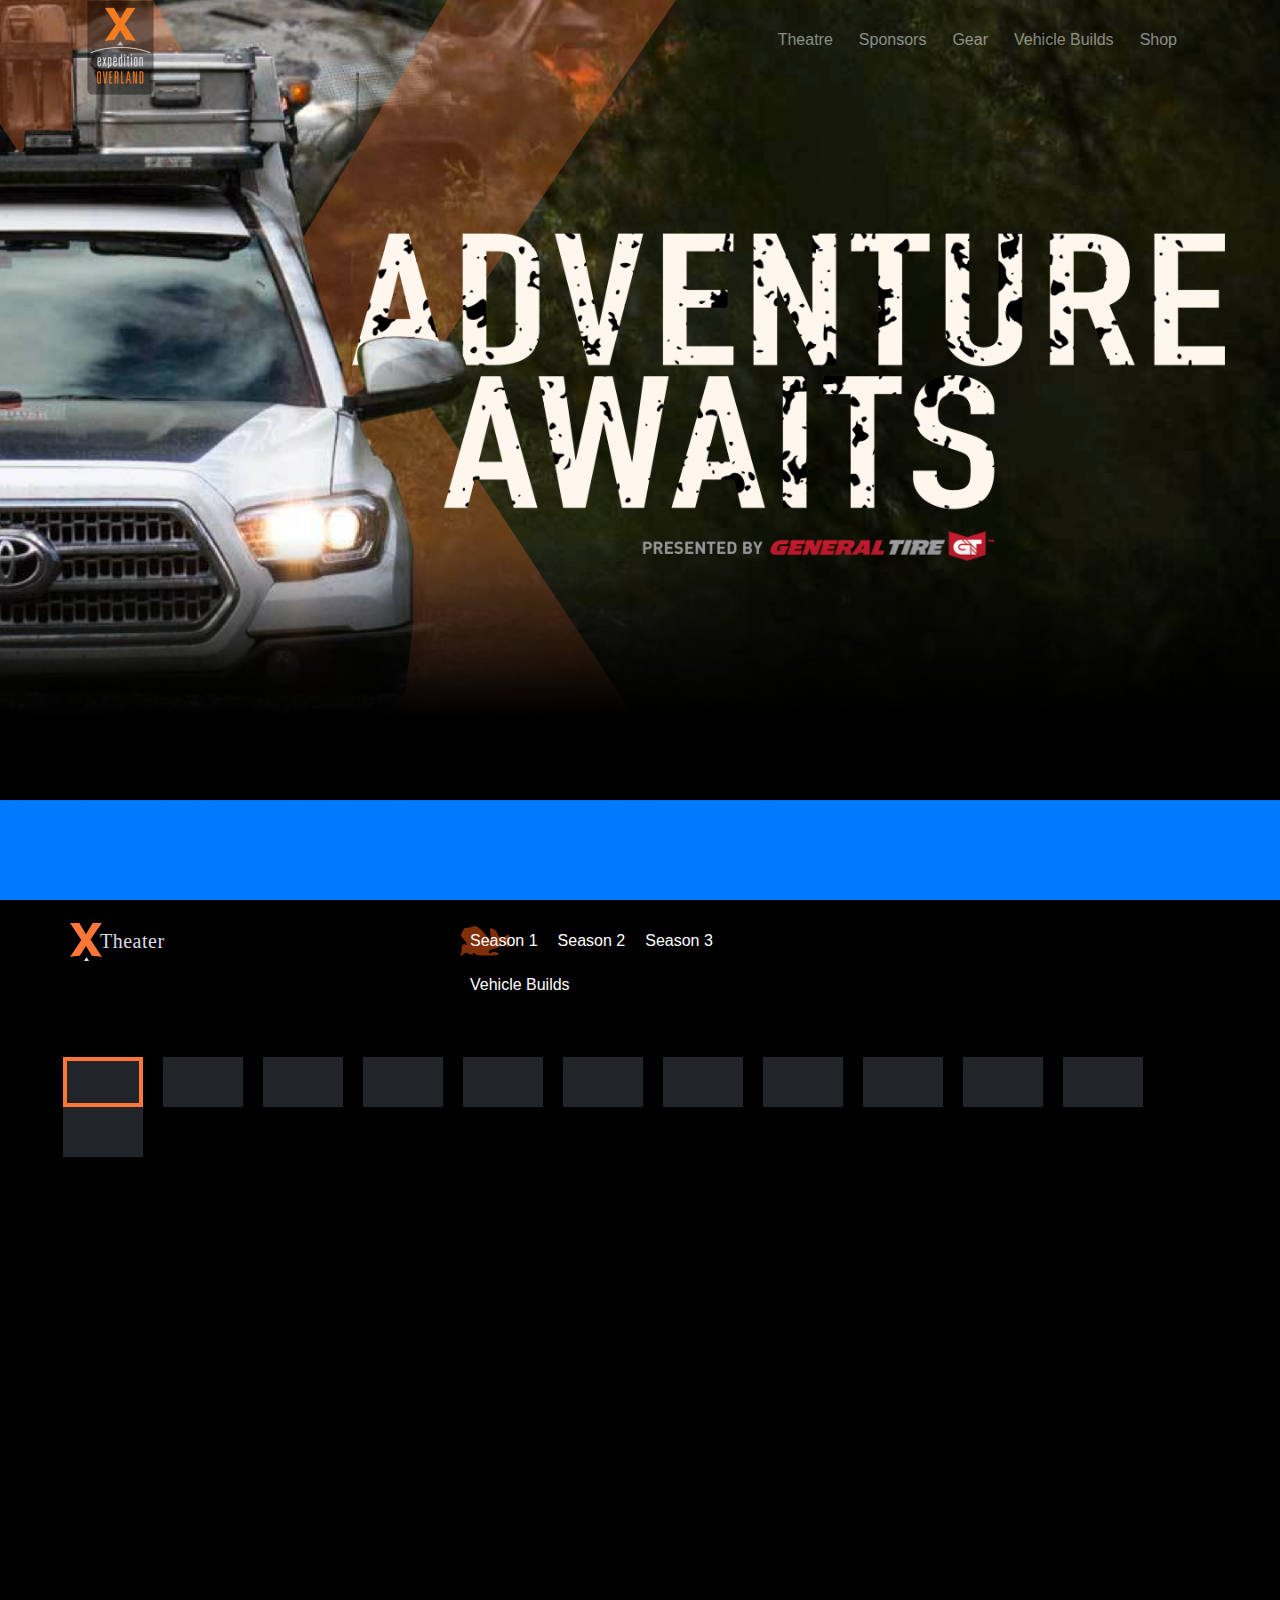
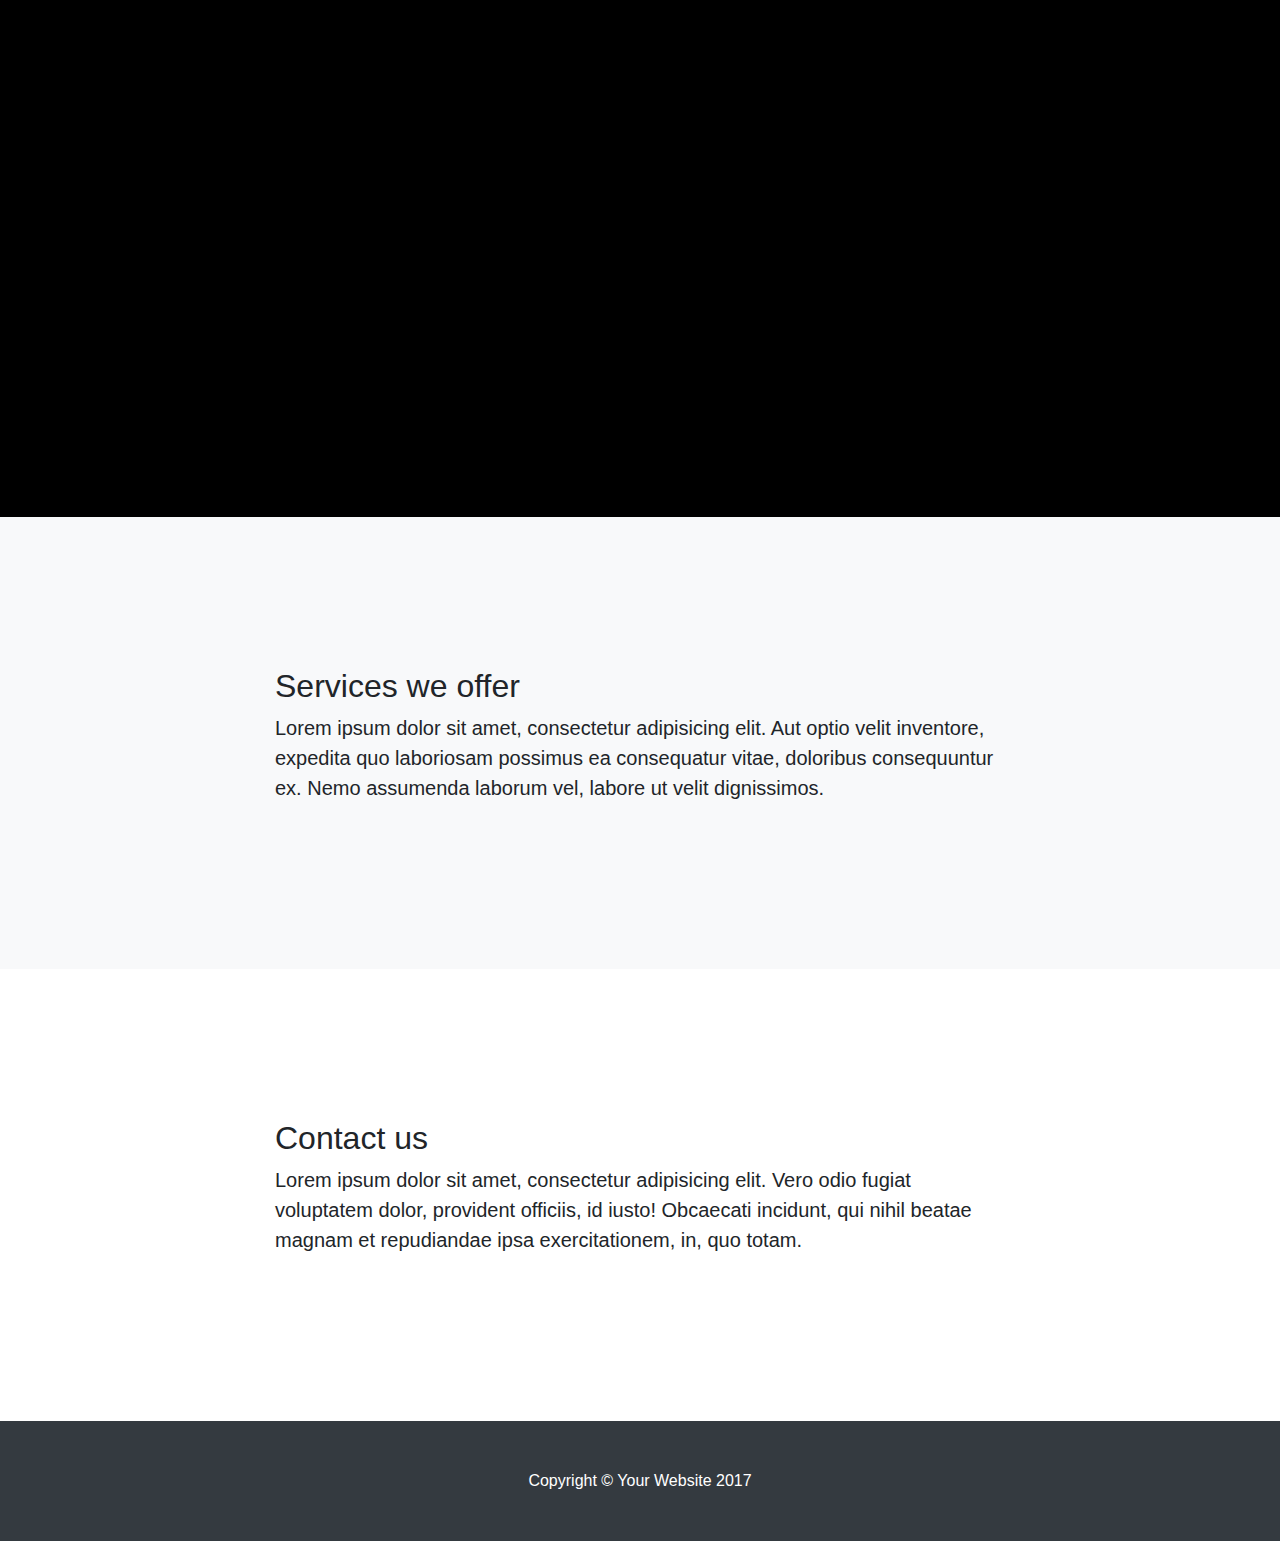
<file: index.html>
<!DOCTYPE html>
<html lang="en">

  <head>

    <meta charset="utf-8">
    <meta name="viewport" content="width=device-width, initial-scale=1, shrink-to-fit=no">
    <meta name="description" content="">
    <meta name="author" content="">

    <title>XOverland Concept Site</title>

    <!-- Bootstrap core CSS -->
    <link href="vendor/bootstrap/css/bootstrap.min.css" rel="stylesheet">

    <!-- Custom styles for this template -->
    <link href="css/style.css" rel="stylesheet">

  </head>

  <body id="page-top">

    <!-- Navigation -->
    <nav class="navbar navbar-expand-lg navbar-dark bg-dark navbar-transparent" id="mainNav">
      <div class="container">
        <a class="navbar-brand js-scroll-trigger" href="#page-top"><img class="logo-crest" src="images/xlogo-main.png"></a>
        <button class="navbar-toggler" type="button" data-toggle="collapse" data-target="#navbarResponsive" aria-controls="navbarResponsive" aria-expanded="false" aria-label="Toggle navigation">
          <span class="navbar-toggler-icon"></span>
        </button>
        <div class="collapse navbar-collapse" id="navbarResponsive">
          <ul class="navbar-nav ml-auto">
            <li class="nav-item">
              <a class="nav-link js-scroll-trigger" href="#theatre">Theatre</a>
            </li>
            <li class="nav-item">
              <a class="nav-link js-scroll-trigger" href="#services">Sponsors</a>
            </li>
            <li class="nav-item">
              <a class="nav-link js-scroll-trigger" href="#contact">Gear</a>
            </li>
            <li class="nav-item">
              <a class="nav-link js-scroll-trigger" href="#contact">Vehicle Builds</a>
            </li>
            <li class="nav-item">
              <a class="nav-link js-scroll-trigger" href="#contact">Shop</a>
            </li>
          </ul>
        </div>
      </div>
    </nav>

    <header class="bg-primary bg-main-image text-white">
      <!-- <img src="images/hero-image.png"> -->
      
    </header>

    <section id="theatre">
      <div class="theatre-container">
        <div class="row">
          <div class="col-lg-12 mx-auto">
            <h2><img class="theatre-logo" src="images/theatre-logo.svg"></h2>
            <div class="selector">
              <ul class="season-selector">
                <li class="nav-item">
                  <a class="nav-link season-selected">Season 1</a>
                </li>
                <li class="nav-item">
                  <a class="nav-link">Season 2</a>
                </li>
                <li class="nav-item">
                  <a class="nav-link">Season 3</a>
                </li>
                <li class="nav-item">
                  <a class="nav-link">Vehicle Builds</a>
                </li>
              </ul>
            </div>
            <div class="video-thumbs">
              <div class="video-thumb thumb-selected"></div>
              <div class="video-thumb"></div>
              <div class="video-thumb"></div>
              <div class="video-thumb"></div>
              <div class="video-thumb"></div>
              <div class="video-thumb"></div>
              <div class="video-thumb"></div>
              <div class="video-thumb"></div>
              <div class="video-thumb"></div>
              <div class="video-thumb"></div>
              <div class="video-thumb"></div>
              <div class="video-thumb"></div>

            </div>
            <div class="video-player"><iframe width="100%" height="100%" src="https://www.youtube.com/embed/Qu3t0FsTMOA?rel=0&amp;controls=0&amp;showinfo=0" frameborder="0" allow="autoplay; encrypted-media" allowfullscreen></iframe></div>
          </div>
        </div>
      </div>
    </section>

    <section id="services" class="bg-light">
      <div class="container">
        <div class="row">
          <div class="col-lg-8 mx-auto">
            <h2>Services we offer</h2>
            <p class="lead">Lorem ipsum dolor sit amet, consectetur adipisicing elit. Aut optio velit inventore, expedita quo laboriosam possimus ea consequatur vitae, doloribus consequuntur ex. Nemo assumenda laborum vel, labore ut velit dignissimos.</p>
          </div>
        </div>
      </div>
    </section>

    <section id="contact">
      <div class="container">
        <div class="row">
          <div class="col-lg-8 mx-auto">
            <h2>Contact us</h2>
            <p class="lead">Lorem ipsum dolor sit amet, consectetur adipisicing elit. Vero odio fugiat voluptatem dolor, provident officiis, id iusto! Obcaecati incidunt, qui nihil beatae magnam et repudiandae ipsa exercitationem, in, quo totam.</p>
          </div>
        </div>
      </div>
    </section>

    <!-- Footer -->
    <footer class="py-5 bg-dark">
      <div class="container">
        <p class="m-0 text-center text-white">Copyright &copy; Your Website 2017</p>
      </div>
      <!-- /.container -->
    </footer>

    <!-- Bootstrap core JavaScript -->
    <script src="vendor/jquery/jquery.min.js"></script>
    <script src="vendor/bootstrap/js/bootstrap.bundle.min.js"></script>

    <!-- Plugin JavaScript -->
    <script src="vendor/jquery-easing/jquery.easing.min.js"></script>

    <!-- Custom JavaScript for this theme -->
    <script src="js/scrolling-nav.js"></script>

  </body>

</html>
</file>
<file: css/style.css>
/*!
 * Start Bootstrap - Scrolling Nav (https://startbootstrap.com/template-overviews/scrolling-nav)
 * Copyright 2013-2017 Start Bootstrap
 * Licensed under MIT (https://github.com/BlackrockDigital/startbootstrap-scrolling-nav/blob/master/LICENSE)
 */

header {
  padding: 154px 0 100px;
}

@media (min-width: 992px) {
  header {
    padding: 156px 0 100px;
  }
}

section {
  padding: 150px 0;
}


.logo-crest {
	margin-top: 15px;
}

.theatre-logo {
	margin-left: 70px;
}

.navbar-transparent {
	background-color: rgba(0,0,0,0) !important;
	height: 80px;
}

.bg-main-image {
	background-image: url('../images/hero-image.png') !important;
	background-size: 100%;
	background-repeat: no-repeat;
	height: 100vh;
	margin-top: -80px;
}

/*Video Player*/
#theatre {
	background-color: black;
	color: white;
	padding: 20px 0px 40px;
}

.theatre-container {
	width: 98%;
}

.video-player {
	width: 95%;
	margin: 0 auto;
	height: 100vh;
	background-color: black;
}

.video-thumbs {
	list-style-type: none;
    overflow: hidden;
    background: black;
    width: 90%;
    margin: 0 auto;
    margin-bottom: 20px;
}

.video-thumb {
	float: left;
	display: block;
	padding: 10px;
	height: 50px;
	width: 80px;
	margin-right: 20px;
	background: #212529;
}

.thumb-selected {
	border: solid 4px #FF7737;
}

.nav-link:hover {
	background-image: url('../images/selected-splat.svg');
	background-size: 50px;
	background-repeat: no-repeat;
	background-position: center left;
	color: white;
}

.nav-item {
	margin-right: 10px;
}

.selector {
	margin: 0 auto;
    width: 100%;
    padding: 0px 420px;
    margin-top: -50px;
    margin-bottom: 50px;
}

.season-selected {
	background-image: url('../images/selected-splat.svg');
	background-size: 50px;
	background-repeat: no-repeat;
	background-position: center left;
	color: white;
}

.season-selector {
	list-style-type: none;
	overflow: hidden;
	background: black;
	margin: o auto;
}

.season-selector .nav-link{
	float: left;
	display: block;
	padding: 10px;
	color: white;
}
</file>
